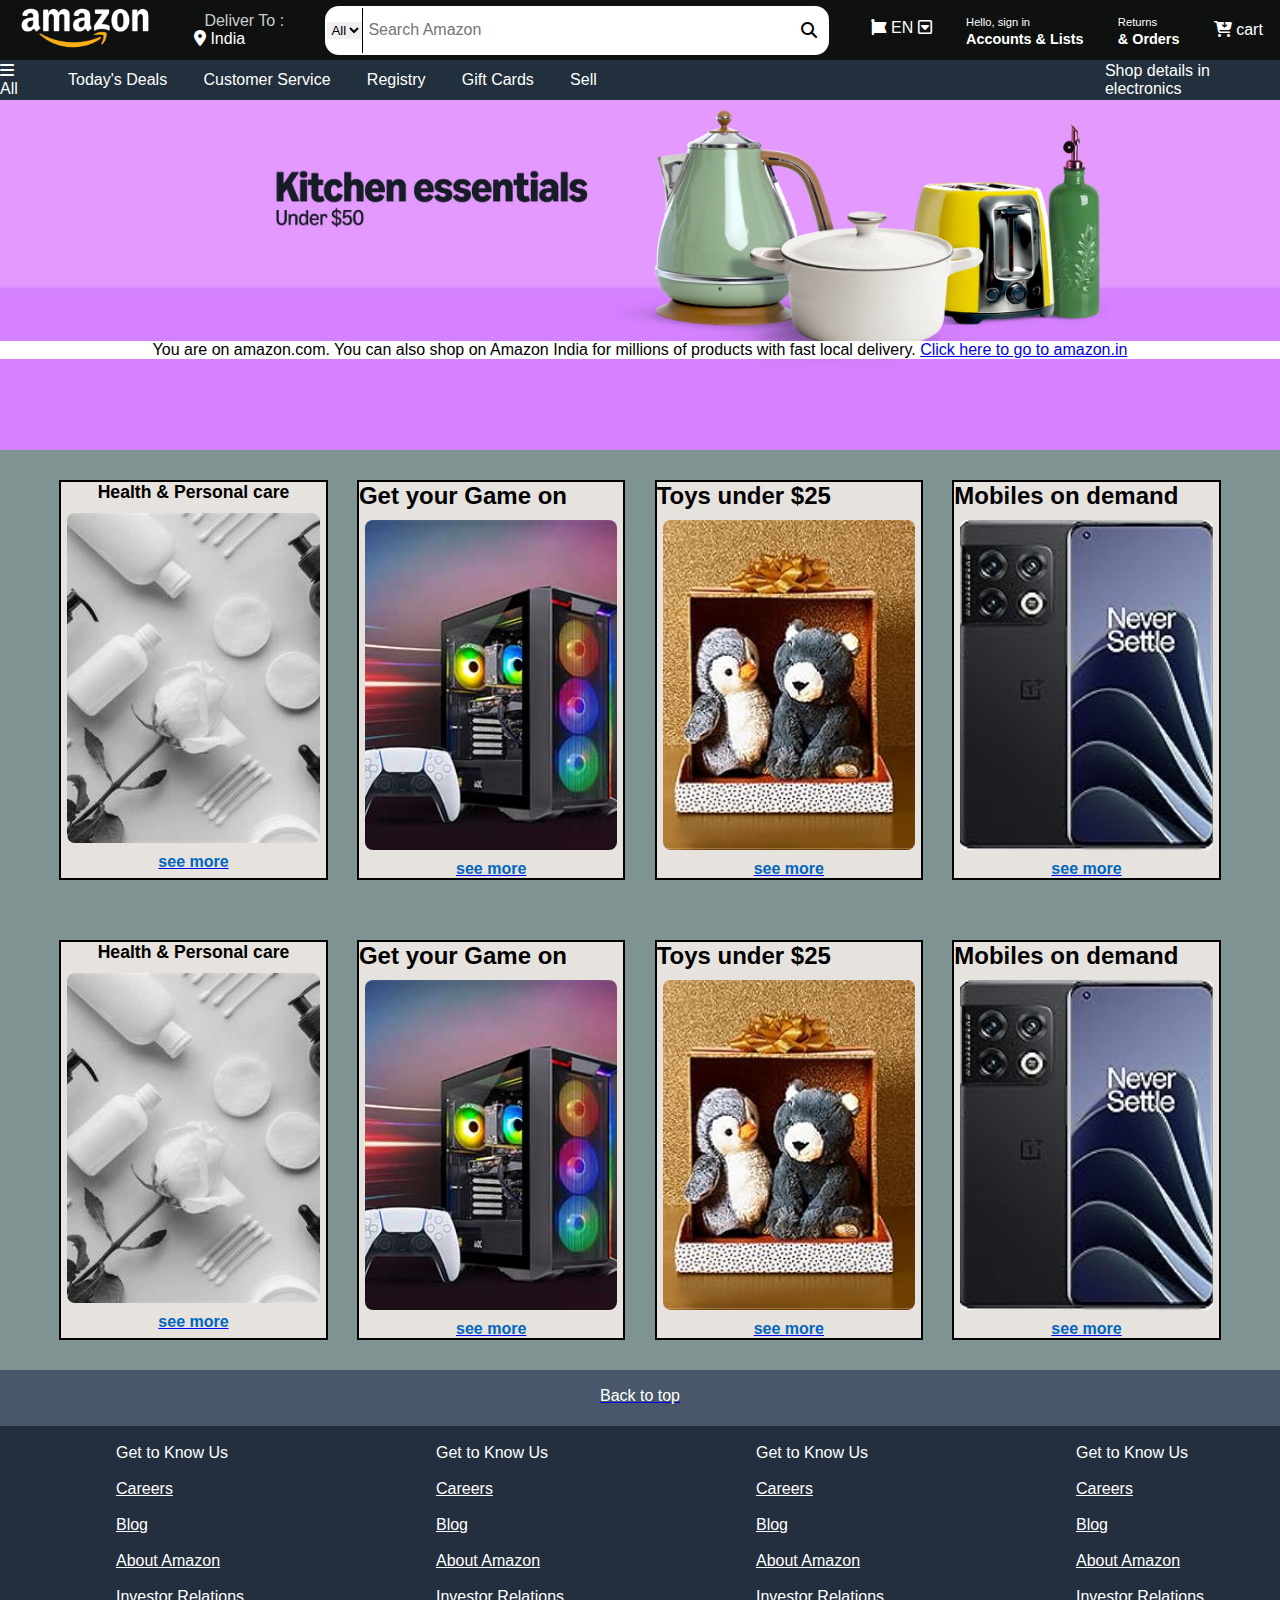
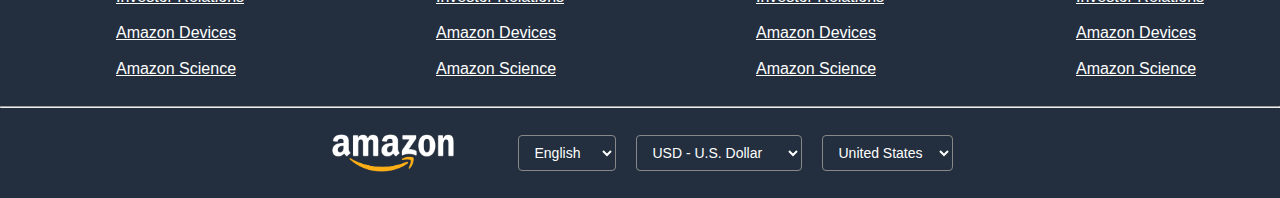
<file: Amazon Clone/index.html>
<!DOCTYPE html>
<html lang="en">
<head>
    <meta charset="UTF-8">
    <meta name="viewport" content="width=device-width, initial-scale=1.0">
    <title>Amazon</title>
    <link rel="stylesheet" href="style.css">
    <link rel="stylesheet" href="https://cdnjs.cloudflare.com/ajax/libs/font-awesome/6.7.2/css/all.min.css" integrity="sha512-Evv84Mr4kqVGRNSgIGL/F/aIDqQb7xQ2vcrdIwxfjThSH8CSR7PBEakCr51Ck+w+/U6swU2Im1vVX0SVk9ABhg==" crossorigin="anonymous" referrerpolicy="no-referrer" />
</head>
<body>
    <!--Header start-->
    <header>
        <div class="navBar">
            <div class="navLogo logo"></div>

            <div class="navAddress">
                <p id="id1">Deliver To :</p>
                <div class="add-icon">
                    <i class="fa-solid fa-location-dot"></i>
                    <p id="id2">India</p>
                </div>
            </div>
            <div class="nav-search">
                <select>
                    <option value="">All</option>
                </select>
                <input class="search-bar" placeholder="Search Amazon" type="text">
                <i class="fa-solid fa-magnifying-glass"></i>
            </div>
            <div class="nav-lang">
                <i class="fa-brands fa-font-awesome" style="border: none;"></i>
                EN
                <i class="fa-regular fa-square-caret-down"></i>
            </div>
            <div class="nav-signin">
                <p><span>Hello, sign in</span></p>
                <p><span class="nav-second">Accounts & Lists</span></p>
            </div>
            <div class="nav-signin">
                <p><span>Returns</span></p>
                <p><span class="nav-second">& Orders</span></p>
            </div>
            <div>
                <i class="fa-solid fa-cart-arrow-down"></i>
                cart
            </div>
        </div>
        <div class="sec-flex">
            <div class="sec-flex1 gg" style="display: inline;">
                <i class="fa-solid fa-bars"></i>All
            </div>
            <div class="sec-ops">
                <p class="gg">Today's Deals</p>
                <p class="gg">Customer Service</p>
                <p class="gg">Registry</p>
                <p class="gg">Gift Cards</p>
                <p class="gg">Sell</p>
            </div>
            <div class="panel-details gg">
                Shop details in electronics
            </div>
        </div>
    </header>

    <!--Hero start-->
    <div class="hero-img">
        <div class="hero-msg">
            <p>You are on amazon.com. You can also shop on Amazon India for millions of products with fast local delivery. <a href="#">Click here to go to amazon.in</a></p>
        </div>
    </div>

    <!--Shopping Start-->
    <div class="shop-selection">
        <div class="box1 box this">
            <h2>Health & Personal care</h2>
            <div class= "box-img" style="background-image: url(OIP.jpeg);"></div>
            <a href="#"><p>see more</p></a>
        </div>
        <div class="box this">
            <h2>Get your Game on</h2>
            <div class="box-img" style="background-image: url(Fuji_Gaming_store_Dashboard_card_1x_EN._SY304_CB564799420_.jpg);"></div>
            <a href="#"><p>see more</p></a>
        </div>
        <div class="box this">
            <h2>Toys under $25</h2>
            <div class="box-img" style="background-image: url(Fuji_Desktop_Single_image_EBF_1x_v3._SY304_CB573698005_.jpg);"></div>
            <a href="#"><p>see more</p></a>
        </div>
        <div class="box this">
            <h2>Mobiles on demand</h2>
            <div class="box-img" style="background-image: url(81qOD8EZTjL._AC_SY200_.jpg);"></div>
            <a href="#"><p>see more</p></a>
        </div>
    </div>
        <!--Shopping row 2-->
    <div class="shop-selection">
        <div class="box1 box this">
            <h2>Health & Personal care</h2>
            <div class= "box-img" style="background-image: url(OIP.jpeg);"></div>
            <a href="#"><p>see more</p></a>
        </div>
        <div class="box this">
            <h2>Get your Game on</h2>
            <div class="box-img" style="background-image: url(Fuji_Gaming_store_Dashboard_card_1x_EN._SY304_CB564799420_.jpg);"></div>
            <a href="#"><p>see more</p></a>
        </div>
        <div class="box this">
            <h2>Toys under $25</h2>
            <div class="box-img" style="background-image: url(Fuji_Desktop_Single_image_EBF_1x_v3._SY304_CB573698005_.jpg);"></div>
            <a href="#"><p>see more</p></a>
        </div>
        <div class="box this">
            <h2>Mobiles on demand</h2>
            <div class="box-img" style="background-image: url(81qOD8EZTjL._AC_SY200_.jpg);"></div>
            <a href="#"><p>see more</p></a>
        </div>
    </div>

    <!--Foot of page-->
    <footer>
        <a href="index.html"><p class="top">Back to top</p></a>
        <div class="foot-panel1">
            <ul>
                <br><p>Get to Know Us</p><br>
                <a href="#">Careers</a><br><br>
                <a href="#">Blog</a><br><br>
                <a href="#">About Amazon</a><br><br>
                <a href="#">Investor Relations</a><br><br>
                <a href="#">Amazon Devices</a><br><br>
                <a href="#">Amazon Science</a><br><br>
            </ul>

            <ul>
                <br><p>Get to Know Us</p><br>   
                <a href="#">Careers</a><br><br>
                <a href="#">Blog</a><br><br>
                <a href="#">About Amazon</a><br><br>
                <a href="#">Investor Relations</a><br><br>
                <a href="#">Amazon Devices</a><br><br>
                <a href="#">Amazon Science</a><br><br>
            </ul>

            <ul>
                <br><p>Get to Know Us</p><br>
                <a href="#">Careers</a><br><br>
                <a href="#">Blog</a><br><br>
                <a href="#">About Amazon</a><br><br>
                <a href="#">Investor Relations</a><br><br>
                <a href="#">Amazon Devices</a><br><br>
                <a href="#">Amazon Science</a><br><br>
            </ul>

            <ul>
                <br><p>Get to Know Us</p><br>
                <a href="#">Careers</a><br><br>
                <a href="#">Blog</a><br><br>
                <a href="#">About Amazon</a><br><br>
                <a href="#">Investor Relations</a><br><br>
                <a href="#">Amazon Devices</a><br><br>
                <a href="#">Amazon Science</a><br><br>
            </ul>
        </div>
        <hr>
        <div class="foot-panel2">
            <img src="Amazon-Logo-Download-PNG-Image.webp" alt="Amazon Logo" title="Main page">

            <div class="footer-selects">
                <select>
                    <option>English</option>
                    <option>Español</option>
                    <option>Deutsch</option>
                </select>

                <select>
                    <option>USD - U.S. Dollar</option>
                    <option>INR - Indian Rupee</option>
                    <option>EUR - Euro</option>
                </select>

                <select>
                    <option>United States</option>
                    <option>India</option>
                    <option>Germany</option>
                </select>
            </div>
        </div>

    </footer>
</body>
</html>
</file>
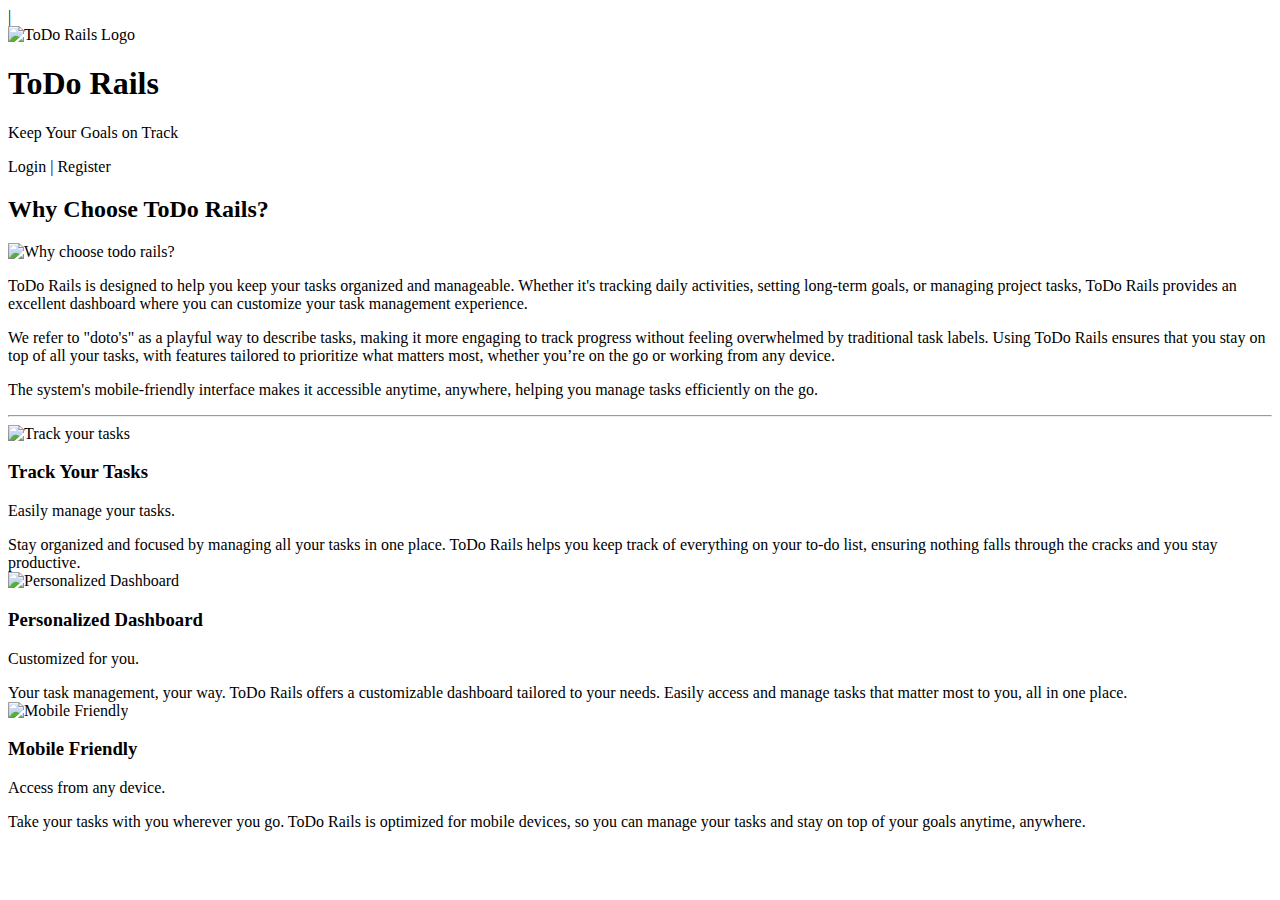
<file: dashboard.html>
|
<!-- index.html -->
<!DOCTYPE html>
<html lang="en" xmlns:th="http://www.thymeleaf.org">
<head>
    <meta charset="UTF-8">
    <meta name="viewport" content="width=device-width, initial-scale=1.0">
    <title>Home - ToDo Rails</title>
    <link rel="stylesheet" th:href="@{/css/styles.css}">
</head>
<body>
<div class="wrapper">

    <!-- Header Section -->
    <div class="header" th:fragment="header">
        <div class="logo-section">
            <img th:src="@{/images/logo.png}" alt="ToDo Rails Logo" class="logo">
            <div class="text-section">
                <h1>ToDo Rails</h1>
                <p>Keep Your Goals on Track</p>
            </div>
        </div>
        <div class="auth-links">
            <a th:href="@{/login}">Login</a>&nbsp;|&nbsp;<a th:href="@{/register}">Register</a>
        </div>

    </div>



    <!-- Main Content for Home Page -->
    <div class="container">

        <div class="home-header">
            <h2>Why Choose ToDo Rails?</h2>
            <div>
                <img th:src="@{/images/whytodorails.png}" alt="Why choose todo rails?" class="home-header-image">
                <div class="home-header-text">
                    <p>
                        ToDo Rails is designed to help you keep your tasks organized and manageable.
                        Whether it's tracking daily activities, setting long-term goals, or managing
                        project tasks,
                        ToDo Rails provides an excellent dashboard where you can customize your
                        task management experience.
                    </p>
                    <p>
                        We refer to "doto's" as a playful way to describe tasks,
                        making it more engaging to track progress without feeling overwhelmed by
                        traditional task labels.
                        Using ToDo Rails ensures that you stay on top of all your tasks,
                        with features tailored to prioritize what matters most,
                        whether you’re on the go or working from any device.
                    </p>

                    <p>
                        The system's mobile-friendly interface makes it accessible anytime,
                        anywhere, helping you manage tasks efficiently on the go.
                    </p>
                </div>
            </div>
        </div>

        <div>
            <!-- Horizontal line separator -->
            <hr/>
        </div>

        <!-- Features Section -->
        <div class="features">
            <div class="feature-item">
                <img th:src="@{/images/tracktask.png}" alt="Track your tasks">
                <h3>Track Your Tasks</h3>
                <p class="feature-item-highlight">Easily manage your tasks.</p>
                <div class="feature-item-text">
                    Stay organized and focused by managing all your tasks in one place. ToDo Rails helps you keep track of everything on your to-do list, ensuring nothing falls through the cracks and you stay productive.
                </div>
            </div>
            <div class="feature-item">
                <img th:src="@{images/personalizeddashboard.png}" alt="Personalized Dashboard">
                <h3>Personalized Dashboard</h3>
                <p class="feature-item-highlight">Customized for you.</p>
                <div class="feature-item-text">
                    Your task management, your way. ToDo Rails offers a customizable dashboard tailored to your needs. Easily access and manage tasks that matter most to you, all in one place.
                </div>
            </div>
            <div class="feature-item">
                <img th:src="@{images/mobile_friendly.png}" alt="Mobile Friendly">
                <h3>Mobile Friendly</h3>
                <p class="feature-item-highlight">Access from any device.</p>
                <div class="feature-item-text">
                    Take your tasks with you wherever you go. ToDo Rails is optimized for mobile devices, so you can manage your tasks and stay on top of your goals anytime, anywhere.
                </div>
            </div>
        </div>
    </div>

    <!-- Include the footer -->
   <!-- <div th:replace="~{fragments/footer :: footer}"></div> -->
</div>
</body>
</html>
</file>
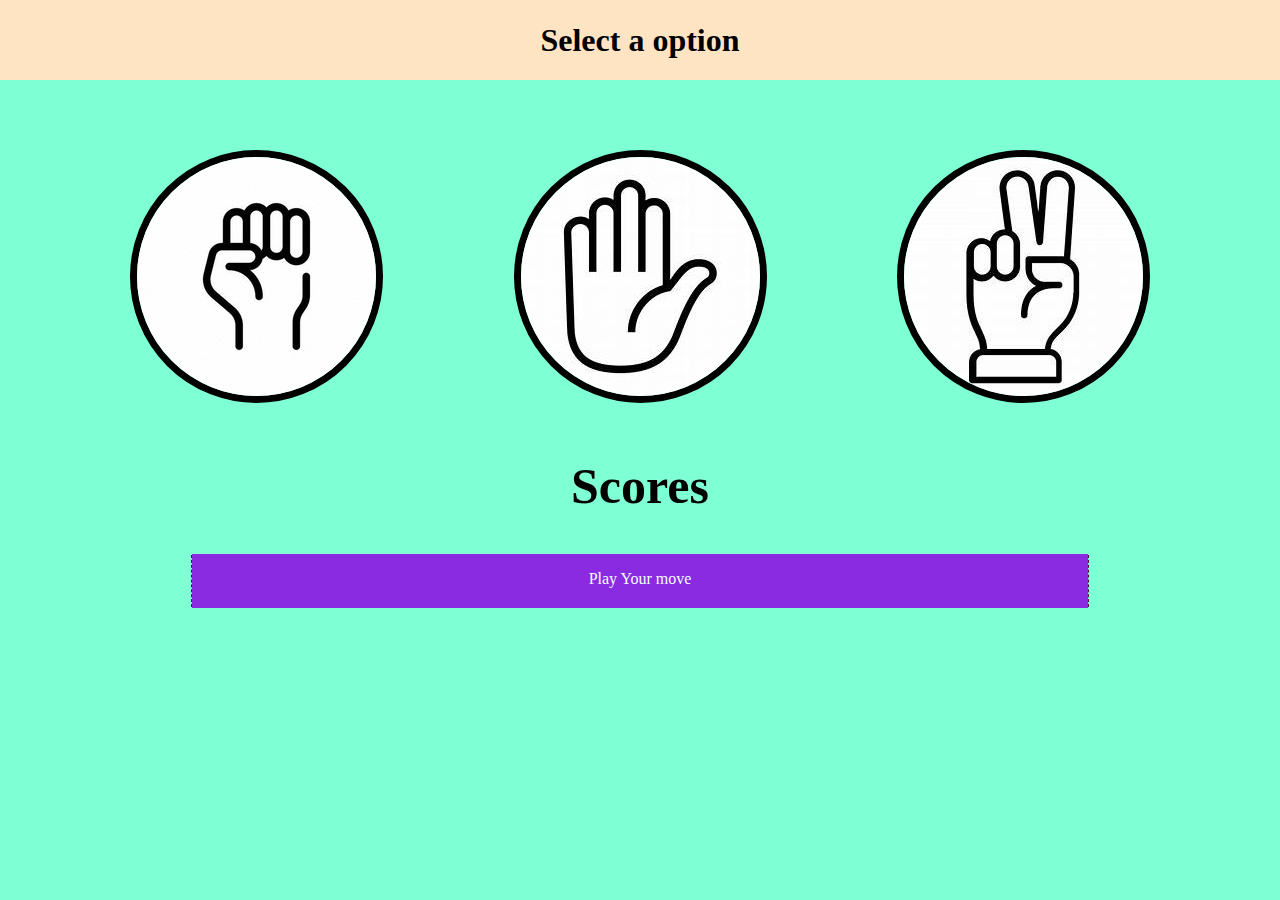
<file: rock-paper/rps.html>
<!DOCTYPE html>
<html lang="en">
<head>
    <meta charset="UTF-8">
    <meta name="viewport" content="width=device-width, initial-scale=1.0">
    <title>Document</title>
    <link rel="stylesheet" href="rps.css">
</head>
<body>
    <h1>Select a option</h1>
    <div class="content">
        <div class="rock top this">
            <img src="rock.jpeg" alt="">
        </div>
        <div class="paper top this">
            <img src="paper.jpeg" alt="">
        </div>
        <div class="scissors top this">
            <img src="sicsors.jpeg" alt="">
        </div>
    </div>

    <h3 style="margin-top: 50px; font-size: 50px;">Scores</h3>
    <div class="board" style="display: none;">
        <div class="score">
            <p>0</p>
            <p>You</p>
        </div>
        <div class="score">
            <p>0</p>
            <p>Computer</p>
        </div>
    </div>

    <div class="msg-container">
        <p id="msg">Play Your move</p>
    </div>
    <script src="rps.js"></script>
</body>
</html>
</file>
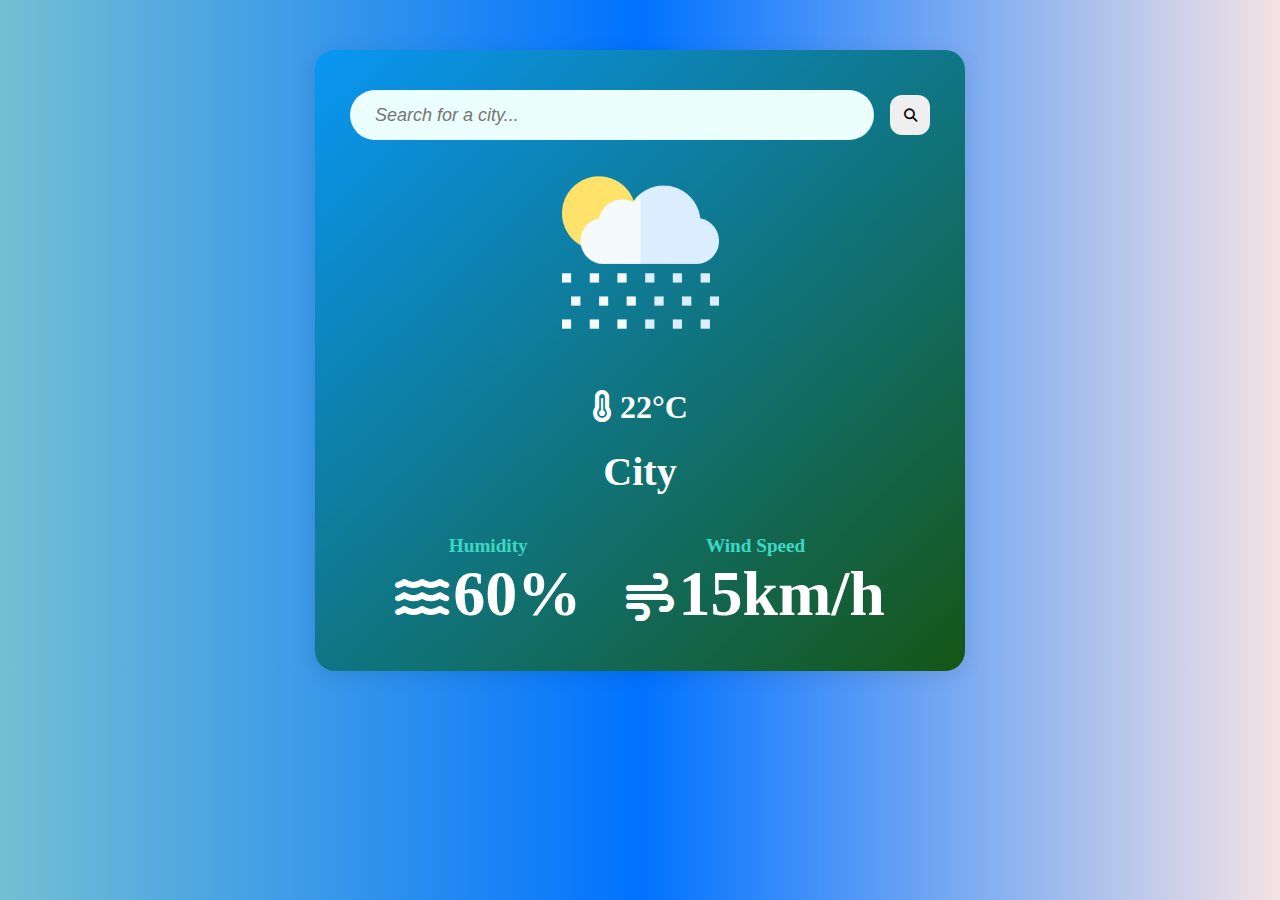
<file: Weather App/weather.html>
<!DOCTYPE html>
<html lang="en">
<head>
    <meta charset="UTF-8">
    <meta name="viewport" content="width=device-width, initial-scale=1.0">
    <title>Weather App</title>
    <link rel="stylesheet" href="https://cdnjs.cloudflare.com/ajax/libs/font-awesome/6.7.2/css/all.min.css" integrity="sha512-Evv84Mr4kqVGRNSgIGL/F/aIDqQb7xQ2vcrdIwxfjThSH8CSR7PBEakCr51Ck+w+/U6swU2Im1vVX0SVk9ABhg==" crossorigin="anonymous" referrerpolicy="no-referrer" />
    <link rel="stylesheet" href="weather.css">
    <link rel="icon" href="images/cloud-sun-solid.svg" type="image/x-icon">
</head>
<body>

    <div class="card">
        <div class="search">
            <input type="text" id="search" placeholder="Search for a city..." spellcheck="false" autocomplete="off">
            <button id="search-btn"><i class="fa-solid fa-magnifying-glass"></i></button>
        </div>

        <div class="weather">
            <img src="images/rain.png" class="weather-icon" alt="">
            <h1 class="temp"><i class="fa-solid fa-temperature-three-quarters"></i> 22°C</h1>
            <h2 class="city">City</h2>
            <div class="details">
                <div class="detail-item">
                    <p>Humidity</p>
                    <i class="fa-solid fa-water"></i>
                    <span class="value">60%</span>
                </div>
                <div class="detail-item">
                    <p>Wind Speed</p>
                    <i class="fa-solid fa-wind"></i>
                    <span class="value">15km/h</span>
                </div>
            </div>
        </div>
    </div>

    <script src="weather.js" type="module"></script>
</body>
</html>
</file>
<file: Amazon Clone/style.css>
* {
    margin: 0;
    font-family: Arial, Helvetica, sans-serif;
    border: border-box;
}

body {
    padding-top: 60px;
}

.navBar {
    height: 60px;
    background-color: #0f1111;
    color: white;
    display: flex;
    align-items: center;
    justify-content: space-around;
    position: fixed;
    top: 0;
    right: 0;
    left: 0;
}
.navBar > div:hover{
    border: 2px solid white;
}

.navLogo {
    background-image: url(Amazon-Logo-Download-PNG-Image.webp);
    background-size: contain; /* or 'cover' */
    background-repeat: no-repeat;
    width: 130px; /* or desired width */
    height: 50px;  /* match or adjust height */
    padding: 3px;
}

#id1 {
    color: #cccccc;
    margin-left: 10px;
}

#id2 {
    color: #ffffff;
    margin-left: 4px;
}

.add-icon {
    display: flex;
    justify-content:left;
}

.navAddress {
    margin-left: 7px;
}
.navAddress :hover {
    border: none;
}

.nav-search:hover {
    border: none;
}

.search-bar {
    flex: 1; /* Let it take all available space */
    height: 35px;
    padding: 5px;
    font-size: 16px;
    border: none;
    border-left: 1px solid black;
    outline: none;
}

.nav-search {
    display: flex;
    align-items: center;
    width: 500px; /* ✅ this is important */
    margin-left: 7px;
    border-radius: 14px;
    background-color: white;
    padding: 2px;
}

.nav-search i {
    background-color: white;
    color: black;
    padding: 10px;
    font-size: 16px;
    cursor: pointer;
}

.nav-search :hover {
    border: 2px solid orange;
}

.nav-search select {
    border: none;
}

.nav-lang {
    margin-left: 7px;
    height: 40px;
    margin-top: 17px;
}

span {
    font-size: 0.7rem;
}

.nav-second {
    font-size: 0.9rem;
    font-weight: 700;
}

.sec-flex {
    background-color: #222f3d;
    color: white;
    height: 40px;
    display: flex;
    align-items: center;
}

.sec-ops {
    margin-left: 20px;
    width: 600px;
    display: flex;
    justify-content:space-around;
}

.sec-ops p {
    display: inline;
}

.panel-details {
    margin-left: 490px;
}

.gg:hover {
    color: orange;
    cursor: pointer;
}

.hero-img {
    background-image:url("619geyiQI5L._SX3000_.jpg");
    height: 350px;
    background-size: cover;
    display: flex;
    flex-direction: column;
    justify-content: center;
    align-items:flex-start;
}

.hero-msg{
    width: 100%;
}

.hero-msg p {
    background-color: white;
    display: inline-block;
    margin-top: 150px;
    width: 100%;
    text-align: center;
}

.shop-selection {
    display: flex;
    justify-content: space-evenly;
    background-color: #7f9393;
    padding: 30px;
}

.this:hover {
    cursor: pointer;
    border: 2px solid maroon;
}

.box {
    width: 22%;
    height: 400px;
    border: 2px solid black;
    background-color:rgb(230, 226, 221);
    color: black;
    font-family: Cambria, Cochin, Georgia, Times, 'Times New Roman', serif;
    box-sizing: border-box;
}

.box p {
    text-align: center;
    font-weight: bold;
    color: #0066c0;
}


.box1 h2 {
    font-size: 1.1rem;
    margin-bottom: 10px;
    text-align: center;
}

.box-img {
    height: 330px;
    background-size: cover;
    background-repeat: no-repeat;
    background-position: center;
    margin: 10px 6px;
    border-radius: 8px;
}

footer {
    background-color: #0F1111;
}

.top{
    background-color: #485769;
    color: white;
    text-align: center;
    height: 39px;
    padding-top: 17px;
}

.foot-panel1 {
    display: flex;
    background-color: #232F3E;
    color: white;
    justify-content: space-around;
    height: 280px;
}

.foot-panel1 a {
    color: white;
}

.foot-panel2 {
    display: flex;
    align-items: center;
    justify-content: center;
    background-color: #232f3e;
    padding: 20px;
    gap: 40px;
    flex-wrap: wrap;
}

.foot-panel2 img {
    width: 130px;
    height: auto;
    margin-right: 20px;
}

.footer-selects {
    display: flex;
    gap: 20px;
    flex-wrap: wrap;
}

.footer-selects select {
    background-color: #232f3e;
    color: white;
    border: 1px solid #888;
    padding: 8px 12px;
    font-size: 14px;
    border-radius: 4px;
    cursor: pointer;
}
</file>
<file: rock-paper/rps.css>
* {
    margin: 0;
    background-color: aquamarine;
    text-align: center;
    padding: 0%;
}

h1 {
    height: 5rem;
    background-color: bisque;
    line-height: 5rem;
}

.content {
    display: flex;
    justify-content: space-evenly;
    margin-top: 70px;
}

.top img{
    border-radius: 50%;
    border: 7px solid black;
    object-fit: cover;
}

.this:hover {
    cursor: pointer;
    border-bottom: 7px solid orange;
    border-radius: 50%;
    opacity: 0.7;
}

.board{
    display: flex;
    justify-content: center;
    align-items: center;
    margin-top: 40px;
    gap: 20rem;
}

.board p {
    display:inline-block;
    color: blue;
    font-size: 20px;
}

.score {
    display: flex;
    flex-direction: column;
    line-height: 2rem;
}

.msg-container {
    margin-top: 40px;
    color: indigo;
    display: flex;
    justify-content: center; 
    align-items: center;
    width: 70%;
    height: 50px;
    border: 1px dashed #540944;
    margin-left: auto;
    margin-right: auto;
}

#msg:hover{
    background-color: blue;
    color: bisque;
}

#msg{
    background-color: blueviolet;
    width: 100%;
    height: 22px;
    color: azure;
    padding: 1rem;
}
</file>
<file: Weather App/weather.css>
body {
    margin: 0;
    padding: 0;
    background:
        linear-gradient(to right, #73bfd3, #0072ff, rgb(244, 226, 229)),
        linear-gradient(to bottom left, rgb(234, 146, 160), cyan);
}

.card {
    width: 90%;
    max-width: 580px;
    margin: 50px auto 0;
    background: linear-gradient(to bottom right, rgb(9, 150, 244), rgb(22, 86, 22));
    border-radius: 20px;
    box-shadow: 0 4px 20px rgba(0, 0, 0, 0.1);
    color: white;
    text-align: center;
    padding: 40px 35px;
}

.search {
    width: 100%;
    display: flex;
    align-items: center;
    justify-content: space-between;
}

.search input {
    border: 0;
    outline: none;
    padding: 10px 25px;
    background: #ebfffc;
    color: #555;
    flex: 1;
    border-radius: 30px;
    height: 30px;
    margin-right: 16px;
    font-size: large;
    font-style: italic;
}

#search-btn {
    border: 0;
    outline: none;
    cursor: pointer;
    height: 40px;
    width: 40px;
    border-radius: 30%;
}

.city {
    font-size: 2.5rem;
    margin: 20px 0;
}

.details {
    margin-top: 40px;
    display: flex;
    justify-content: space-evenly;
    align-items: center;
}

.details .value {
    font-size: 4rem; /* Increase this value as needed */
    font-weight: bold;
}

.detail-item i {
    font-size: 3rem; /* Increase this value as needed */
}

.details p {
    font-size: 1.2rem;
    margin: 0;
    font-weight: bold;
    color: #3cd8c1;
}
</file>
